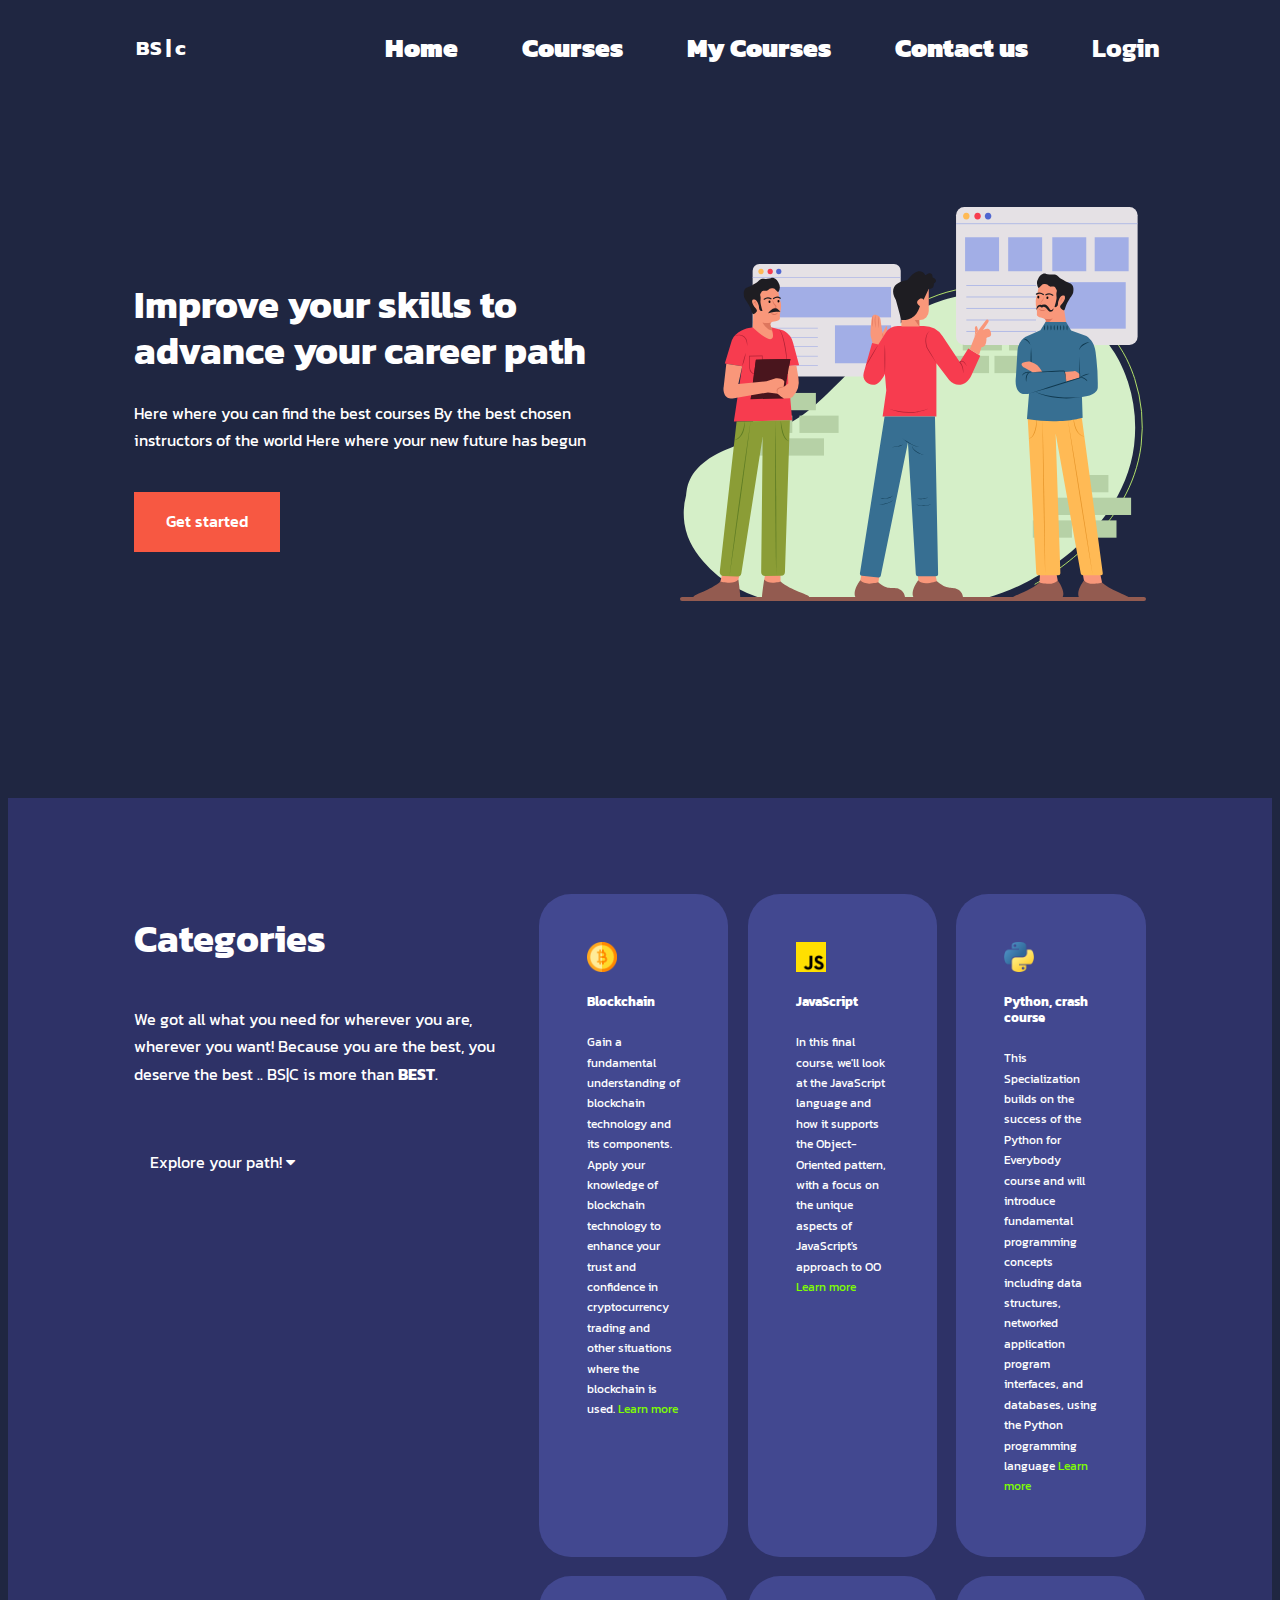
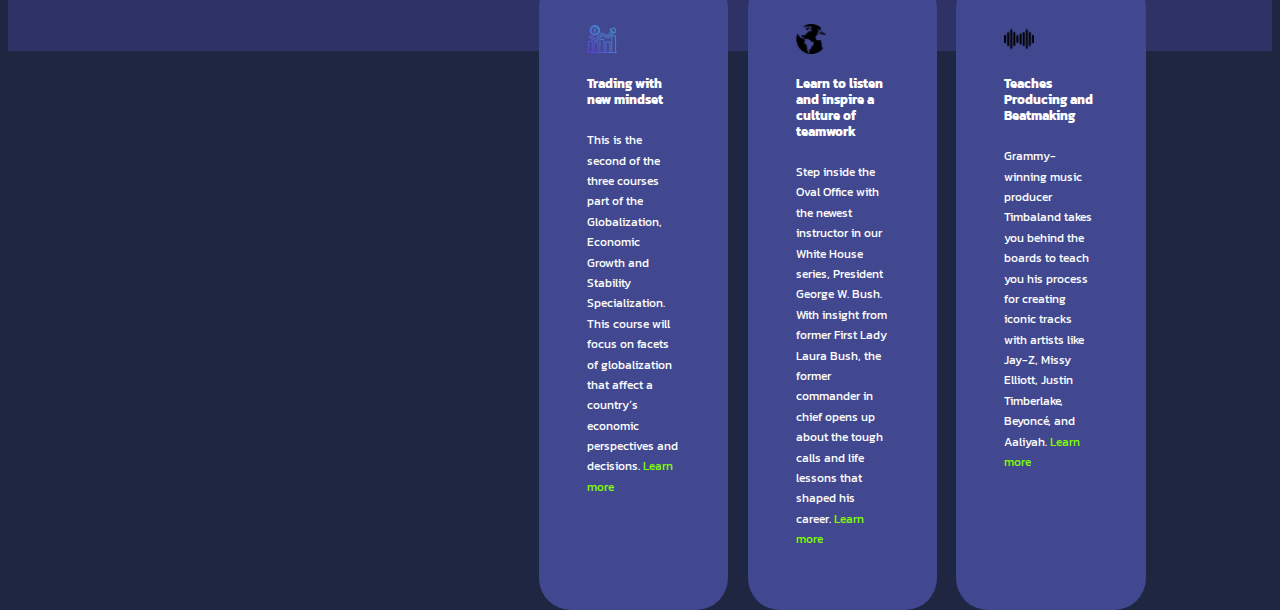
<file: index.html>
<!DOCTYPE html>
<html lang="en">
<head>
    <meta charset="UTF-8">
    <meta http-equiv="X-UA-Compatible" content="IE=edge">
    <meta name="viewport" content="width=device-width, initial-scale=1.0">
    <title>Black Stone courses</title>
    <link rel="stylesheet" href="./style.css">
    <!-- ICONSCOUT CDN LINK -->
    <link rel="stylesheet" href="https://unicons.iconscout.com/release/v4.0.0/css/line.css">
    <!-- BOOSTRAP -->
    <link rel="stylesheet" href="https://cdnjs.cloudflare.com/ajax/libs/font-awesome/4.7.0/css/font-awesome.min.css">
</head>
<body>
    <!-- NAV bar -->
    <nav>
        <div class="container nav__container">
           <a href="./index.html"><h4> BS | c </h4></a>
             <!-- Menu -->
             <ul class="nav__menu ">  
    
                <li><a href="./index.html"><h3><b>Home</b></h3></a></li>
                <li><a href="./courses.html"><h3><b>Courses</b></h3></a></li>
                <li><a href="./myCourses.html"><h3><b>My Courses</b></h3></a></li>
                <li><a href="#"><h3><b>Contact us</b></h3></a></li>
                <li><a href="./login.html"><h3>Login</h3></a></li>
             
             <!-- Buttons for mobile phone users -->
             <button id="btn"><img style="width: 20px;" src="./icons/menu.png" alt=""></button>
             <button id="btn"><img style="width: 20px;" src="./icons/close.gif" alt=""></button>
            </ul>
        </div>
    </nav>



    <!-- HEADER -->

    <header>
        <div class="container header__container">

            <div class="header__left">
                <h1>Improve your skills to advance your career path</h1>
                <p>
                    Here where you can find the best courses 
                    By the best chosen instructors of the world
                    Here where your new future has begun
                </p>
                <a href="./courses.html" class="btn btn-primary">Get started</a>
            </div>
            <div class="header__right-image">
                <img src="./icons/team-discussing-on-website-development.svg" alt="">
            </div>
            <div class="header__right">
            </div>
        </div>
    </header>

<!--################### END of HEADER #############################-->


<section class="categories">
    <div class="container categories__container">
        <div class="categories__left">
            <h1>Categories</h1>
            <p>
                We got all what you need for wherever you are, wherever you want!
                Because you are the best, you deserve the best .. BS|C is more than <b>BEST</b>.
            </p>






            <div class="dropdown">
                <button class="dropbtn" onclick="myFunction()">
                    Explore your path!
                  <i class="fa fa-caret-down"></i>
                </button>
                <div class="dropdown-content" id="myDropdown">
                    <a href="./courses_dropdown/coding.html">Information technology</a>
                    <a href="./courses_dropdown/business.html">Business</a>
                    <a href="./courses_dropdown/music.html">Music & Art</a>
                    <a href="./courses_dropdown/sports.html">Sports</a>
                </div>
                </div> 







        </div>

        <div class="categories__right">

            <article class="category" id="bitcoin">
                <span class="category__icon"><img style="width: 30px;" src="./icons/bitcoin.png" alt=""></span>
                <h5>Blockchain</h5>
                <p>
                   Gain a fundamental understanding of blockchain technology and its components.  
                   Apply your knowledge of blockchain technology to enhance your trust and confidence in cryptocurrency trading and other situations
                   where the blockchain is used. <a style="color: chartreuse;" href="https://www.coursera.org/specializations/uci-blockchain">Learn more</a>
                </p>
            </article>

            <article class="category" id="js">
                <span class="category__icon"><img style="width: 30px;" src="./icons/js.png" alt=""></span>
                <h5>JavaScript</h5>
                <p>
                    In this final course, we'll look at the JavaScript language and how it supports the Object-Oriented pattern, with a focus on the unique aspects of JavaScript's approach to OO
                    <a style="color: chartreuse;" href="https://www.coursera.org/learn/django-javascript-jquery-json">Learn more</a>
                </p>
            </article>
            

            <article class="category" id="python">
                <span class="category__icon"><img style="width: 30px;" src="./icons/python.png" alt=""></span>
                <h5>Python, crash course</h5>
                <p>
                    This Specialization builds on the success of the Python for Everybody course and will introduce fundamental programming concepts including data structures,
                     networked application program interfaces, and databases, using the Python programming language
                   <a style="color: chartreuse;" href="https://www.coursera.org/specializations/python">Learn more</a>
                </p>
            </article>
            

            <article class="category" id="trade">
                <span class="category__icon"><img style="width: 30px;" src="./icons/croissance.png" alt=""></span>
                <h5>Trading with new mindset</h5>
                <p>
                    This is the second of the three courses part of the Globalization, Economic Growth and Stability 
                    Specialization. This course will focus on facets of globalization that affect a country´s economic perspectives and decisions. 
                   <a style="color: chartreuse;" href="https://www.coursera.org/learn/trade-immigration-exchange-rates-globalized-world">Learn more</a>
                </p>
            </article>
            

            <article class="category" id="politic">
                <span class="category__icon"><img style="width: 30px;" src="./icons/earth-globe-with-continents-maps.png" alt=""></span>
                <h5>Learn to listen and inspire a culture of teamwork</h5>
                <p>
                    Step inside the Oval Office with the newest instructor in our White House series, President George W. Bush.
                     With insight from former First Lady Laura Bush, the former commander in chief opens up about the tough calls and life lessons that shaped his career. 

                    <a style="color: chartreuse;" href="https://www.masterclass.com/classes/president-george-w-bush-teaches-authentic-leadership">Learn more</a>
                </p>
            </article>
            

            <article class="category" id="Music">
                <span class="category__icon"><img style="width: 30px;" src="./icons/sound-waves.png" alt=""></span>
                <h5>Teaches Producing and Beatmaking</h5>
                <p>
                    Grammy-winning music producer Timbaland takes you behind the boards to teach you his process for creating iconic tracks with artists like Jay-Z, 
                    Missy Elliott, Justin Timberlake, Beyoncé, and Aaliyah.
                    <a style="color: chartreuse;" href="https://www.masterclass.com/classes/timbaland-teaches-producing-and-beatmaking">Learn more</a>
                </p>
            </article>
            



        </div> 
    </div>
</section>
       
    <!-- Script for dropdown button -->
      
    <script>
        /* When the user clicks on the button, 
        toggle between hiding and showing the dropdown content */
        function myFunction() {
          document.getElementById("myDropdown").classList.toggle("show");
        }
        
        // Close the dropdown if the user clicks outside of it
        window.onclick = function(e) {
          if (!e.target.matches('.dropbtn')) {
          var myDropdown = document.getElementById("myDropdown");
            if (myDropdown.classList.contains('show')) {
                // .remove will close the show attributes
              myDropdown.classList.remove('show');
            }
          }
        }
        </script>

    <script src="./main.js"></script>
</body>
</html>
</file>
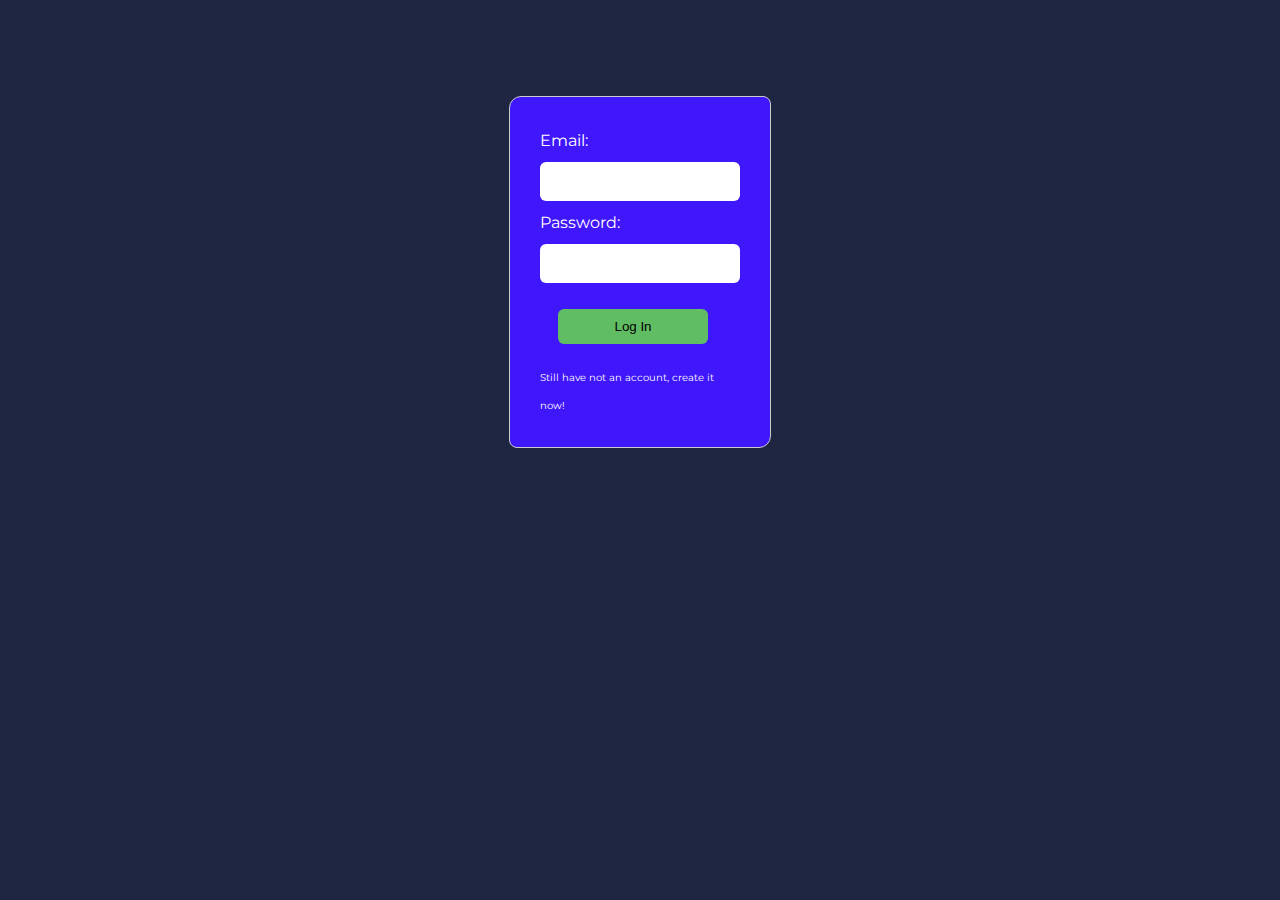
<file: login.html>
<!DOCTYPE html>
<html lang="en">
<head>
    <meta charset="UTF-8">
    <meta http-equiv="X-UA-Compatible" content="IE=edge">
    <meta name="viewport" content="width=device-width, initial-scale=1.0">

    <title>BS | Login</title>

    <link rel="stylesheet" href="./login-style.css">

</head>

<body>

    <div class="container">

        <form action="./register.html"  class="loginForm"  id="login-form">

            <label for="email-log">Email:</label>
            <input type="email" id="email-log">
            <label for="password-log">Password:</label>
            <input type="password" id="password-log">
            <button type="submit">Log In</button>
            <label for="link">
                <a href="./register.html" id="link">Still have not an account, create it now!</a>
            </label>
        </form>

    </div>

     
    <script type="module" src="./login-main.js"></script>
<!--    

    <script src="./register-main.js"></script>
-->
</body>
</html>
</file>
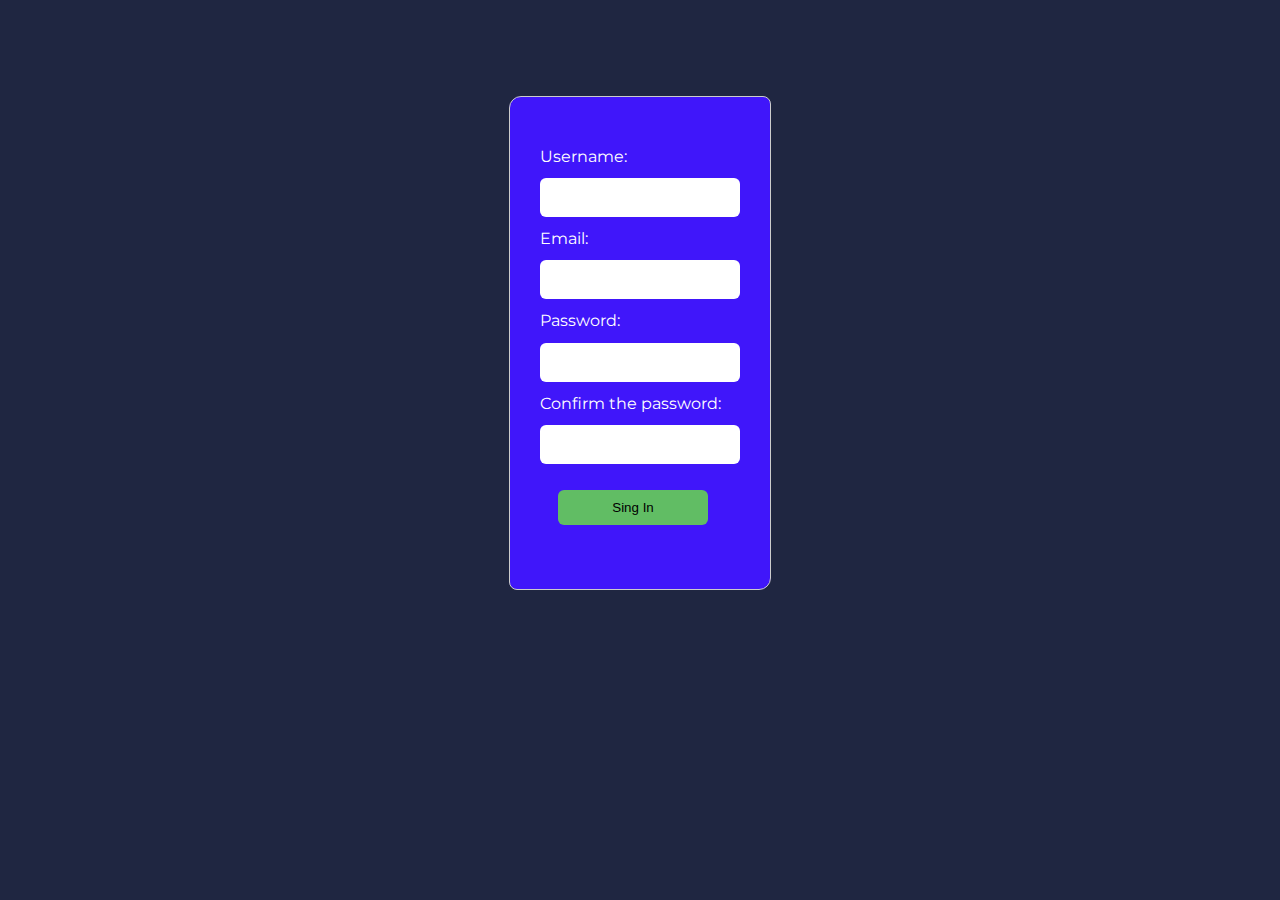
<file: register.html>
<!DOCTYPE html>
<html lang="en">
<head>
    <meta charset="UTF-8">
    <meta http-equiv="X-UA-Compatible" content="IE=edge">
    <meta name="viewport" content="width=device-width, initial-scale=1.0">
    <title>BS | Register now!</title>
    <link rel="stylesheet" href="./register-style.css">
</head>
<body>

    <div class="container">

        <form action="./login.html" id="register-form">
            <label for="">
             <p id="errorMessage" style="color: red;"></p>
            </label>
            <label for="username">Username:</label>
            <input type="text" id="username">
            <label for="email">Email:</label>
            <input type="email" id="email">
            <label for="password">Password:</label>
            <input type="text" id="password">
            <label for="confirmPassword">Confirm the password:</label>
            <input type="password" id="confirmPassword">
            <button id="reg-btn" type="submit">Sing In</button>
            <p id="registerValid" style="color: chartreuse; text-align: center;"></p>

        </form>

    </div>

    <script type="module" src="./register-main.js"></script>
</body>
</html>
</file>
<file: style.css>
/* Font family */
@import url('https://fonts.googleapis.com/css2?family=BhuTuka+Expanded+One&family=Charmonman:wght@700&family=Kanit:wght@400;500;600;700;800&family=Montserrat:wght@400;500;600;700&display=swap');

* {
    text-decoration: none;
    border: 0;
    outline: 0;
    list-style: none;
    box-sizing: border-box;
}

/* CSS variables */

:root {
    --color-primary: #6c63ff;
    --color-success: #00bf8e;
    --color-warning: #f7c94b;
    --color-danger: #f75842;
    --color-danger-variant: rgba(247, 88, 66, 0.4);
    --color-white: #fff;
    --color-light: rgba(255, 255, 255, 0.7);
    --color-black: #000;
    --color-bg: #1f2641;
    --color-bg1: #2e3267;
    --color-bg2: #424890;

    --container-width-lg: 80%;
    --container-width-md: 90%;
    --container-width-sm: 94%;

    --transition: all 500ms ease;
}

body {
    font-family: 'Kanit', sans-serif;
    line-height: 1.7;
    color: var(--color-white);
    background: var(--color-bg);
}

.container{
    width: var(--container-width-lg);
    margin: 0 auto;
}

section{
    padding: 6rem 0;
}

section h2 {
    text-align: center;
    margin-bottom: 4rem;
}

h1,
h2,
h3,
h4,
h5 {
   line-height: 1.2;
}

h1 {
   font-size: 2.4rem;
}

h2 {
    font-size: 2rem;
 }


h3 {
    font-size: 1.6rem;
 }


h4 {
    font-size: 1.3rem;
 }

 a {
    color: var(--color-white);
 }

 img {
    width: 100%;
    display: block;
    object-fit: cover;
 }

 .btn {
    display: inline-block;
    background: var(--color-white);
    color: var(--color-black);
    padding: 1rem 2rem;
    border: 1 px solid transparent;
    font-weight: 500;
    transition: var(--transition);
 }

 .btn:hover {
    background: transparent;
    color: var(--color-white);
    border-color: var(--color-white);
 }

 .btn-primary {
    background-color: var(--color-danger);
    color: var(--color-white);
 }

 /* ############################ Nav Bar #########################*/

 nav{
    background: transparent;
    width: 100vw;
    height: 5rem;
    top: 0;
    z-index: 11;
 }

 .nav__container {
    height: 100%;
    display: flex;
    justify-content: space-between;
    align-items: center;
 }

 nav button {
    display: none;
 }

 .nav__menu {
    display: flex;
    align-items: center;
    gap: 4rem;
 }

 .nav__menu a {
    font-size: 0.9rem;
    transition: var(--transition);
 }

 .nav__menu a:hover {
    color: var(--color-bg2);
 }

 /*######################### HEADER #####################*/

 header {
    position: relative;
    top: 5rem;
    overflow: hidden;
    height: 70vh;
    margin-bottom: 5rem;
 }

 .header__container {
    display: grid;
    grid-template-columns: 1fr 1fr; /* 1fr : one fraction*/
    align-items: center;
    gap: 5rem;
    height: 100%;
 }

 .header__left p {
    margin: 1rem 0 2.4rem;
 }

 
 /*######################### CATEGORIES #####################*/

 .categories {
    background-color: var(--color-bg1);
    height: 53.3rem;
 }

 .categories h1 {
    line-height: 1;
    margin-bottom: 3rem;
 }

 .categories__container {
    display: grid;
    grid-template-columns: 40% 60%;
 
 }



 .categories__left p {
    margin: 1rem 0 3rem;
 }

 .categories__right {
    display: grid;
    grid-template-columns: repeat(3, 1fr);
    gap: 1.2rem;
 }

.category {
    background: var(--color-bg2);
    padding: 3rem;
    border-radius: 2rem;
    transition: var(--transition);
}

.category:hover {
    box-shadow: 0 3rem 3rem rgba(0, 0, 0, 3);
    z-index: 1;
}

.categories__left {
    margin-right: 2rem;
}

.categroy h5 {
    margin: 2rem 0 1rem;
}

.category p {
    font-size: 0.75rem;
}

.dropdown {
   float: left;
   overflow: hidden;
 }
 
 .dropdown .dropbtn {
   cursor: pointer;
   font-size: 16px;  
   border: none;
   outline: none;
   color: white;
   padding: 14px 16px;
   background-color: inherit;
   font-family: inherit;
   margin: 0;
 }
 
 .navbar a:hover, .dropdown:hover .dropbtn, .dropbtn:focus {
   background-color: red;
 }
 
 .dropdown-content {
   display: none;
   position: absolute;
   background-color: #f9f9f9;
   min-width: 160px;
   box-shadow: 0px 8px 16px 0px rgba(0,0,0,0.2);
   z-index: 1;
 }
 
 .dropdown-content a {
   float: none;
   color: black;
   padding: 12px 16px;
   text-decoration: none;
   display: block;
   text-align: left;
 }
 
 .dropdown-content a:hover {
   background-color:  var(--color-bg2);
   color: var(--color-white);
 }
 
 .show {
   display: block;
}
/*  ##################################################### Styling myCourses.html ####################################  */
.container__course {
   display: flex;
   width: 70%;
   margin-bottom: 30px;
}

#root {
   width: 60%;
   display: grid;
   grid-template-columns: repeat(2, 1fr);
   grid-gap: 20px;
}

.sidebar {
   width: 40%;
   border-radius: 5px;
   background-color: var(--color-bg);
   margin-left: 20px;
   padding: 15px;
   text-align: center;
   margin-top: 80px;
}

.head {
   background-color: #00bf8e;
   border-radius: 3px;
   padding: 10px;
   height: 40px;
   margin-bottom: 20px;
   color: var(--color-white);
   display: flex;
   align-items: center;
   font-size: 30px;
}



.foot {
   display: flex;
  justify-content: space-between;
  margin: 20px 0px;
  padding: 10px 0px;
  border-top: 1px solid #333;
  border-top:  4px solid rgb(36, 27, 51);
}

.box{
   display: flex;
   flex-direction: column;
   align-items: center;
   justify-content: space-between;
   border: 1px solid goldenrod;
   border-radius: 5px;
   padding: 15px; 
}

.img-box{
   width: 100%;
   height: 180px;
   display: flex;
   align-items: center;
   justify-content: center;
}

.images{
   max-width: 90%;
   max-height: 90%;
   object-fit: cover;
   object-position: center;
}

.bottom {
   margin-top: 20px;
   width: 100%;
   text-align: center;
   display: flex;
   flex-direction: column;
   align-items: center;
   justify-content: space-between;
   height: 110px;
}

h2{
   font-size: 20px;
   color: var(--color-danger);
}

button{
   width: 100%;
   position: relative;
   border: none;
   border-radius: 5px;
   background-color: goldenrod;
   padding: 7px 25px;
   cursor: pointer;
   color: var(--color-white);
}

button:hover {
   background-color: #333;
}

.cart-item{
   display: flex;
   align-items: center;
   justify-content: space-between;
   padding: 10px;
   background-color: var(--color-white);
   border-bottom: 1px solid #aaa;
   border-radius: 3px;
   margin: 10px 10px;
}

.row-img{
   width: 50px;
   height: 50px;
   border-radius: 50px;
   border: 1px solid goldenrod;
   display: flex;
   align-items: center;
   justify-content: center;
}

.rowimg {
   max-width: 43px;
   max-height: 43px;
   border-radius: 50%;
}

.fa-trash:hover {
   cursor: pointer;
   color: #333;
}
</file>
<file: login-style.css>
@import url('https://fonts.googleapis.com/css2?family=BhuTuka+Expanded+One&family=Charmonman:wght@700&family=Montserrat:wght@300;400;500;600;700;800;900&display=swap');


/* CSS variables */
:root {
    --color-primary: #6c63ff;
    --color-success: #00bf8e;
    --color-warning: #f7c94b;
    --color-danger: #f75842;
    --color-danger-variant: rgba(247, 88, 66, 0.4);
    --color-white: #fff;
    --color-light: rgba(255, 255, 255, 0.7);
    --color-black: #000;
    --color-bg: #1f2641;
    --color-bg1: #2e3267;
    --color-bg2: #424890;

    --container-width-lg: 76%;
    --container-width-md: 90%;
    --container-width-sm: 94%;

    --transition: all 400ms ease;
}

body {
    font-family: "Montserrat", sans-serif;
    line-height: 1.7;
    color: var(--color-white);
    background-color: var(--color-bg);
}


#login-form {
    width: 200px;
    padding: 30px;
    border: 1px solid #ccc;
    border-radius: 12px 8px 12px 8px;
}

#login-form label {
    font-family: "Montserrat", sans-serif;
}

#login-form input {
    width: 80%;
    padding: 12px 20px;
    margin:  8px 0;
    border: none;
    cursor: pointer;
    border-radius: 6px;
}

#login-form input:hover {
    background-color: #a2d1c9;
}


#login-form button {
    cursor: pointer;
    width: 75%;
    padding: 10px 20px;
    margin: 18px;
    background-color: #61bd64;
    border: none;
    border-radius: 6px;
}

#login-form button:hover {
        background-color: #08e09f;
}


.container {
    display: flex;
    justify-content: center;
    margin-top: 96px;
}

form {
    background-color: rgb(64, 22, 250);
}

#login-form label #link {
    color: white;
    text-decoration: none;
    font-size: 10px;

}

#login-form label #link:hover {
    color: rgb(236, 240, 0);
}
</file>
<file: register-style.css>
@import url('https://fonts.googleapis.com/css2?family=BhuTuka+Expanded+One&family=Charmonman:wght@700&family=Montserrat:wght@300;400;500;600;700;800;900&display=swap');


/* CSS variables */
:root {
    --color-primary: #6c63ff;
    --color-success: #00bf8e;
    --color-warning: #f7c94b;
    --color-danger: #f75842;
    --color-danger-variant: rgba(247, 88, 66, 0.4);
    --color-white: #fff;
    --color-light: rgba(255, 255, 255, 0.7);
    --color-black: #000;
    --color-bg: #1f2641;
    --color-bg1: #2e3267;
    --color-bg2: #424890;

    --container-width-lg: 76%;
    --container-width-md: 90%;
    --container-width-sm: 94%;

    --transition: all 400ms ease;
}

body {
    font-family: "Montserrat", sans-serif;
    line-height: 1.7;
    color: var(--color-white);
    background-color: var(--color-bg);
}


#register-form {
    width: 200px;
    padding: 30px;
    border: 1px solid #ccc;
    border-radius: 12px 8px 12px 8px;
}

#register-form label {
    font-family: "Montserrat", sans-serif;
}

#register-form input {
    width: 80%;
    padding: 12px 20px;
    margin:  8px 0;
    border: none;
    cursor: pointer;
    border-radius: 6px;
}

#register-form input:hover {
    background-color: #a2d1c9;
}


#register-form button {
    cursor: pointer;
    width: 75%;
    padding: 10px 20px;
    margin: 18px;
    background-color: #61bd64;
    border: none;
    border-radius: 6px;
}

#register-form button:hover {
        background-color: #08e09f;
}


.container {
    display: flex;
    justify-content: center;
    margin-top: 96px;
}

form {
    background-color: rgb(64, 22, 250);
}

#register-form label #link {
    color: white;
    text-decoration: none;
    font-size: 10px;

}

#register-form label #link:hover {
    color: rgb(236, 240, 0);
}
</file>
